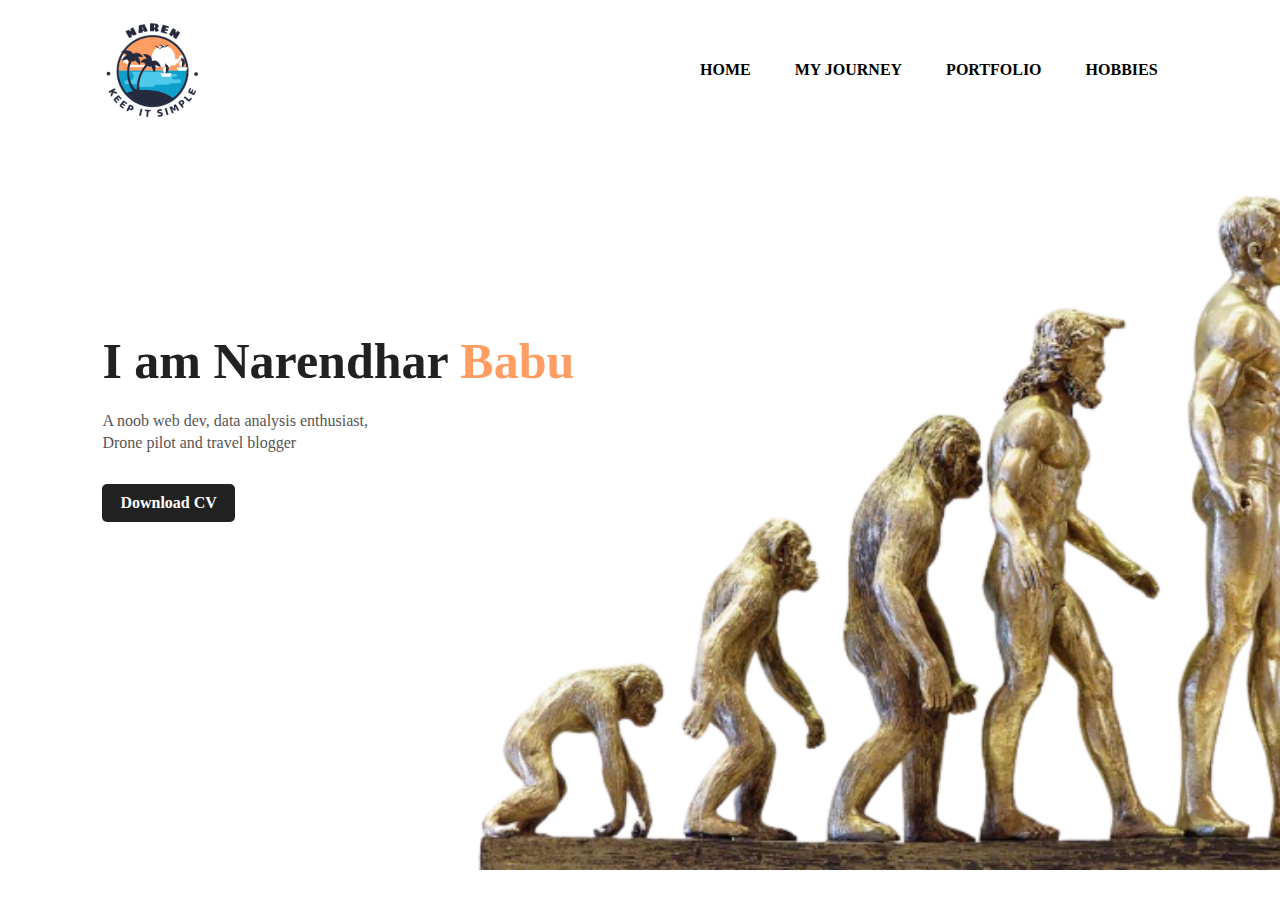
<file: INDEX.HTML>
<!DOCTYPE html>
<html lang="en">
<head>
  <meta charset="UTF-8">
  <meta http-equiv="X-UA-Compatible" content="IE=edge">
  <meta name="viewport" content="width=device-width, initial-scale=1.0">
  <title>NAREN</title>
  <link rel="stylesheet" href="/STYLE.CSS">
  </head>
<body>
  <div class="hero">
    <nav>
      <img src="images/logo.png" class="logo">
      <ul>
        <li><a href="./INDEX.HTML">HOME</a></li>
        <li><a href="./myjourney.html">MY JOURNEY</a></li>
        <li><a href="./portfolio.html">PORTFOLIO</a></li>
        <li><a href="./hobbies.html">HOBBIES</a></li>
      </ul>
    </nav>
    <div class="about">
      <h1>I am Narendhar <span>Babu</span></h1>
      <p>A noob web dev, data analysis enthusiast,
        <br>Drone pilot and travel blogger
      </p>
      <a href="#">Download CV</a>
    </div>
    <div class="images">
      <img src="images/dp.png" class="dp">
  </div>
</body>
</html>
</file>
<file: STYLE.CSS>
*{
  margin: 0;
  padding: 0;
  font-family: 'Times New Roman', Times, serif;
}

.hero{
  position: relative;
  width: 100%;
  height: 100vh;
  background: #FFFFFF;
}

nav {
  display: flex;
  width: 84%;
  margin: auto;
  padding: 20px 0;
  align-items: center;
  justify-content: space-between;
}
.logo {
  width: 100px;
  cursor: pointer;
}

nav ul li {
  display: inline-block;
  list-style: none;
  margin: 10px 20px;
}

nav ul li a{
  text-decoration: none;
  color: black;
  font-weight: bold;
}

nav ul li a:hover {
  color: red;
}


.about {
  margin-left: 8%;
  margin-top: 15%;
}

.about h1{
  font-size: 50px;
  color: #212121;
  margin-bottom: 20px;

}

span{
  color: #FF9D62;

}

.about p{
  color: #555;
  line-height: 22px;
}

.about a {
  background: #212121;
  padding: 10px 18px;
  text-decoration: none;
  font-weight: bold;
  color: #fff;
  display: inline-block;
  margin: 30px 0;
  border-radius: 5px;
}

.images{
  width:45% ;
  height: 80%;
  position: absolute;
  bottom: 0;
  right: 100px;
}
.images img {
  height: 100%;
  position: relative;
  left: 40%;
  bottom: 30px;;
  transform: translateX(-40%);
  transition: bottom 1s left 1s;
}

.myjourney h1 {
    display: flex;
    justify-content: center;
    align-items: center;
    height: 70vh;
    margin: 0;
    background-color: #FF9D62;
}

.portfolio h1{
      display: flex;
      justify-content: center;
      align-items: center;
      height: 70vh;
      margin: 0;
      background-color: #FF9D62
}

.hobbies h1 {
      display: flex;
        justify-content: center;
        align-items: center;
        height: 70vh;
        margin: 0;
        background-color: #FF9D62
}
</file>
